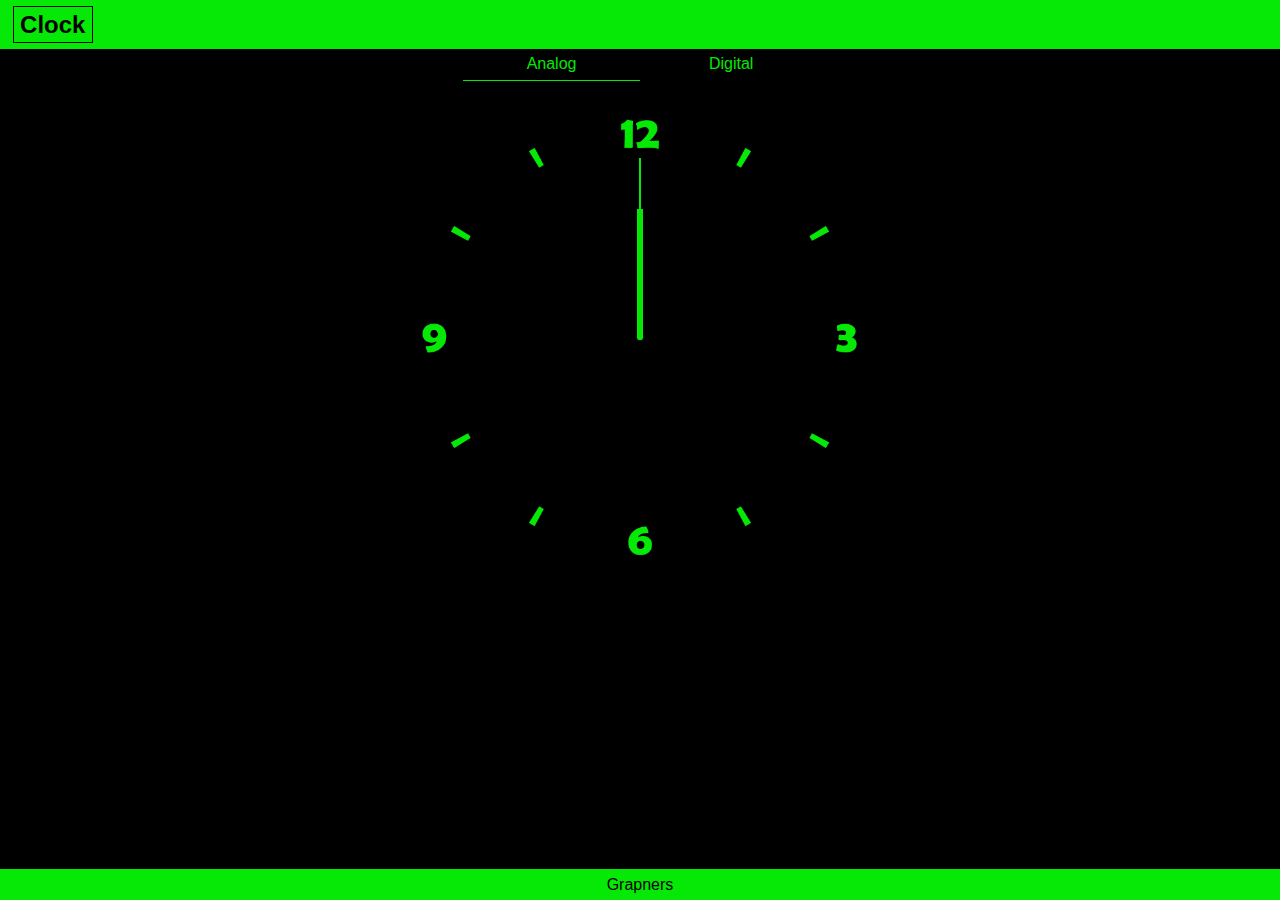
<file: index.html>
<!DOCTYPE html>
<html lang="en">

<head>
    <meta charset="UTF-8">
    <meta http-equiv="X-UA-Compatible" content="IE=edge">
    <meta name="viewport" content="width=device-width, initial-scale=1.0">
    <link rel="stylesheet" href="./clockStyle.css">
    <title>Clock</title>
    <link rel="icon" href="./clock-solid.svg">
</head>

<body>
    <div class="header">
        <h1 class="program_name">Clock</h1>
    </div>
    <div class="navbar">
        <ul>
            <li onclick="switchClock('analog')" id="analogBtn">Analog </li>
            <li onclick="switchClock('digital')" id="digitalBtn">Digital </li>
        </ul>
    </div>
    <div class="analog_clock clock" id="analog">
        <div id="hour"></div>
        <div id="min"></div>
        <div id="sec"></div>
    </div>
    <div class="digtal_clock clock" id="digital">
        <h1 id="clock" class="clock">clock</h1>
        <h3 id="date" class="date">date day</h3>
    </div>
    <div class="footer">
        <a href="https://m.facebook.com/grapners/" target="_blank" class="link">Grapners</a>
    </div>
    <script src="./clockApp.js"></script>
</body>

</html>
</file>
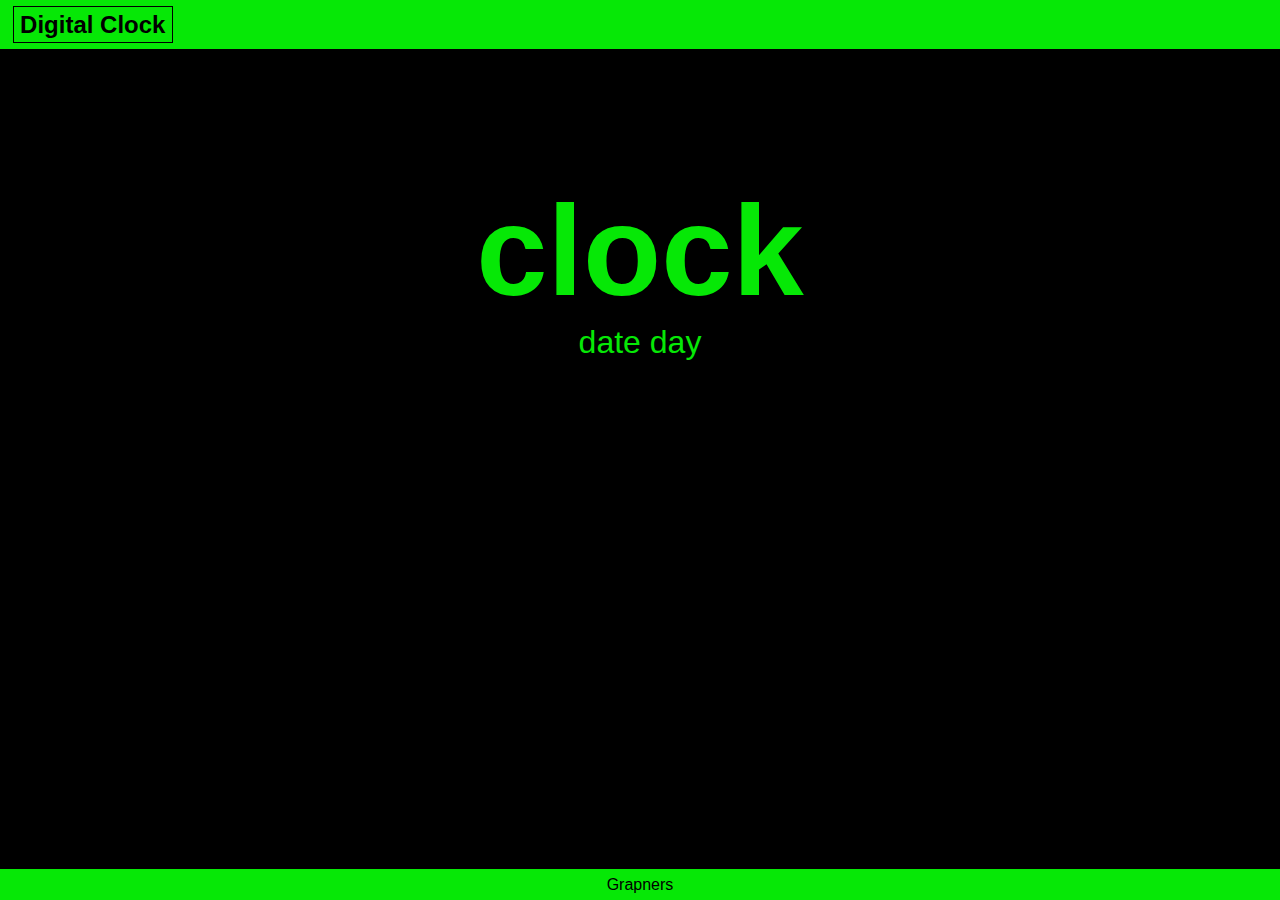
<file: index.html.html>
<!DOCTYPE html>
<html lang="en">
<head>
    <meta charset="UTF-8">
    <meta http-equiv="X-UA-Compatible" content="IE=edge">
    <meta name="viewport" content="width=device-width, initial-scale=1.0">
    <link rel="stylesheet" href="./clockStyle.css">
    <title>clock</title>
</head>
<body>
    <div class="header">
        <h1 class="program_name">Digital Clock</h1>
    </div>
    <div class="digtal_clock">
        <h1 id="clock" class="clock">clock</h1>
        <h3 id="date" class="date">date day</h3>

    </div>
    <div class="quote">
        <q>
            <b>
                The Past, the Future, O dear, is from you; you should regard both these as one.
            </q>
        </b><br>
        <i>Rumi</i>
    </div>
    
    <div class="footer">
        <a href="https://m.facebook.com/grapners/" target="_blank" class="link">Grapners</a>
    </div>
    <script src="./clockApp.js"></script>
</body>
</html>
</file>
<file: clockStyle.css>
* {
    font-family: 'Segoe UI', Tahoma, Verdana, sans-serif;
    padding: 0%;
    margin: 0%;
    box-sizing: border-box;
}

.header {
    width: 100%;
    background-color: rgb(6, 232, 6);
    padding: 0.5% 1%;
    color: #000;
}

.program_name {
    font-size: 1.5rem;
    font-weight: 700;
    border: 1px solid black;
    padding: 0.25% 0.5%;
    display: inline-block;
}

body {
    background: #000;
}

.navbar {
    text-align: center;
}

.navbar li {
    color: rgb(6, 232, 6);
    font-size: 1rem;
    list-style: none;
    display: inline-block;
    text-align: center;
    padding: 0.5% 5%;
}

.navbar li:hover {
    color: #000;
    background: rgb(6, 232, 6);
}

/*  Analog clock css */
.clock {
    margin: auto;
}
#analogBtn{
    border-bottom: 1px solid rgb(6, 232, 6);
}
.analog_clock {
    position: relative;
    margin: auto;
    height: 40vw;
    width: 40vw;
    background-image: url(./clock_bg.png);
    background-repeat: no-repeat;
    background-size: 100%;
}

#hour,
#min,
#sec {
    position: absolute;
    transform-origin: bottom;
    background: rgb(6, 232, 6);
}

#hour {
    width: 1.25%;
    height: 15%;
    top: 35%;
    left: 49.35%;
}

#min {
    width: 1%;
    height: 25%;
    top: 25%;
    left: 49.5%;
}

#sec {
    width: 0.5%;
    height: 35%;
    top: 15%;
    left: 49.75%;
}

/*  digital clock css */
#digital {
    display: none;
}

.digtal_clock {
    color: rgb(6, 232, 6);
    text-align: center;
    padding: 10%;
}

.clock {
    font-size: 8rem;
}

.date {
    font-size: 2rem;
    font-weight: 300;
}

.footer {
    position: fixed;
    bottom: 0px;
    width: 100%;
    background-color: rgb(6, 232, 6);
    text-align: center;
    padding: 0.5% 0%;

}

.link {
    color: #000;
    text-align: center;
    font-weight: 500;
    text-decoration: none;
}

@media only screen and (max-width: 1100px) {
    .digtal_clock {
        margin-top: 10%;
        padding: 10%;
    }

    .clock {
        font-size: 5rem;
    }

    .date {
        font-size: 2rem;
    }
    .analog_clock{
        height: 50vw;
        width: 50vw;
    }
}

@media only screen and (max-width: 600px) {

    .digtal_clock {
        margin-top: 30%;
        padding: 10%;
    }

    .clock {
        font-size: 2rem;
    }

    .date {
        font-size: 1rem;
    }
    .analog_clock{
        height: 70vw;
        width: 70vw;
    }
}
</file>
